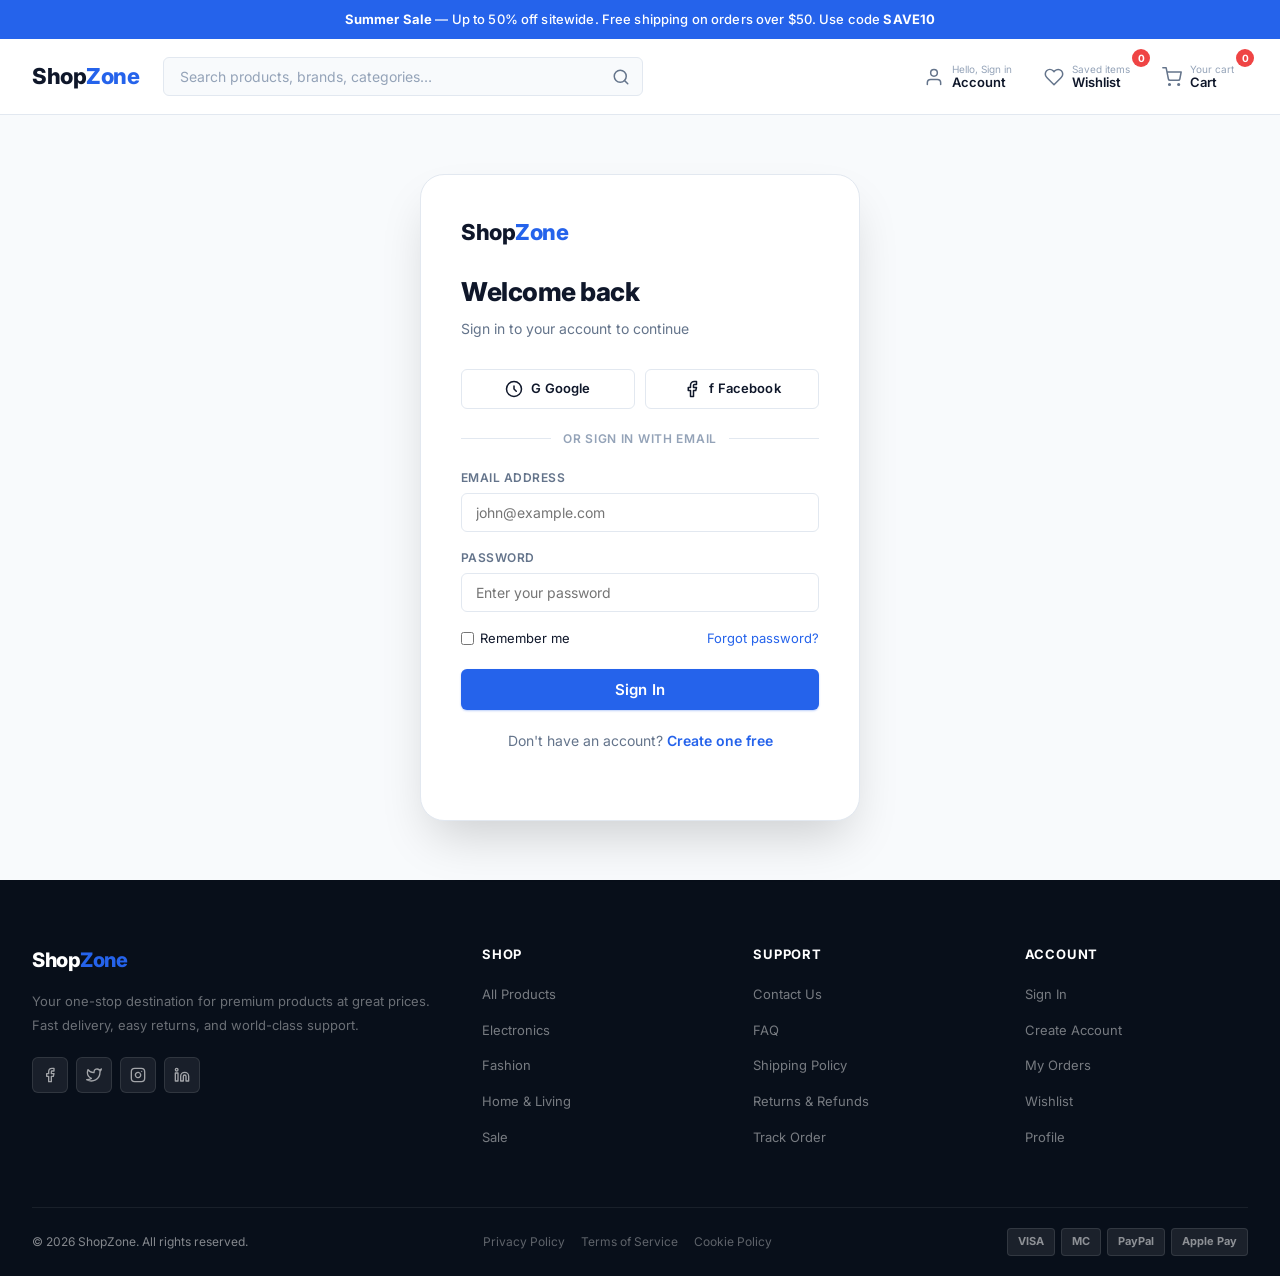
<file: login.html>
<!DOCTYPE html>
<html lang="en">
<head>
  <meta charset="UTF-8">
  <meta name="viewport" content="width=device-width, initial-scale=1.0">
  <title>Sign In — ShopZone</title>
  <link rel="preconnect" href="https://fonts.googleapis.com">
  <link rel="preconnect" href="https://fonts.gstatic.com" crossorigin>
  <link rel="stylesheet" href="css/style.css">
</head>
<body>

<div class="header-top">
  <strong>Summer Sale</strong> — Up to 50% off sitewide. Free shipping on orders over $50. Use code <strong>SAVE10</strong>
</div>

<header>
  <div class="container">
    <div class="header-main">
      <a href="index.html" class="logo">Shop<span>Zone</span></a>
      <div class="search-bar">
        <input type="text" placeholder="Search products, brands, categories…">
        <button aria-label="Search">
          <svg viewBox="0 0 24 24" fill="none" stroke="currentColor" stroke-width="2" stroke-linecap="round" stroke-linejoin="round"><circle cx="11" cy="11" r="8"/><path d="m21 21-4.35-4.35"/></svg>
        </button>
      </div>
      <div class="header-actions">
        <a href="login.html" class="header-btn">
          <svg viewBox="0 0 24 24" fill="none" stroke="currentColor" stroke-width="1.8" stroke-linecap="round" stroke-linejoin="round"><path d="M20 21v-2a4 4 0 0 0-4-4H8a4 4 0 0 0-4 4v2"/><circle cx="12" cy="7" r="4"/></svg>
          <div class="btn-label"><small>Hello, Sign in</small><span>Account</span></div>
        </a>
        <a href="wishlist.html" class="header-btn icon-wrap">
          <svg viewBox="0 0 24 24" fill="none" stroke="currentColor" stroke-width="1.8" stroke-linecap="round" stroke-linejoin="round"><path d="M20.84 4.61a5.5 5.5 0 0 0-7.78 0L12 5.67l-1.06-1.06a5.5 5.5 0 0 0-7.78 7.78l1.06 1.06L12 21.23l7.78-7.78 1.06-1.06a5.5 5.5 0 0 0 0-7.78z"/></svg>
          <div class="btn-label"><small>Saved items</small><span>Wishlist</span></div>
          <span class="badge wishlist-count">0</span>
        </a>
        <a href="cart.html" class="header-btn icon-wrap">
          <svg viewBox="0 0 24 24" fill="none" stroke="currentColor" stroke-width="1.8" stroke-linecap="round" stroke-linejoin="round"><circle cx="9" cy="21" r="1"/><circle cx="20" cy="21" r="1"/><path d="M1 1h4l2.68 13.39a2 2 0 0 0 2 1.61h9.72a2 2 0 0 0 2-1.61L23 6H6"/></svg>
          <div class="btn-label"><small>Your cart</small><span>Cart</span></div>
          <span class="badge cart-count">0</span>
        </a>
      </div>
    </div>
  </div>
</header>

<div class="auth-page">
  <div class="auth-card">
    <div class="auth-logo"><a href="index.html" class="logo">Shop<span>Zone</span></a></div>
    <h2>Welcome back</h2>
    <p class="auth-subtitle">Sign in to your account to continue</p>

    <div class="social-login">
      <button class="btn btn-outline social-btn" onclick="showToast('Google login coming soon')">
        <svg width="18" height="18" viewBox="0 0 24 24" fill="none" stroke="currentColor" stroke-width="2" stroke-linecap="round" stroke-linejoin="round"><circle cx="12" cy="12" r="10"/><path d="M12 8v4l3 3"/></svg>
        G Google
      </button>
      <button class="btn btn-outline social-btn" onclick="showToast('Facebook login coming soon')">
        <svg width="18" height="18" viewBox="0 0 24 24" fill="none" stroke="currentColor" stroke-width="2" stroke-linecap="round" stroke-linejoin="round"><path d="M18 2h-3a5 5 0 0 0-5 5v3H7v4h3v8h4v-8h3l1-4h-4V7a1 1 0 0 1 1-1h3z"/></svg>
        f Facebook
      </button>
    </div>

    <div class="auth-divider"><span>or sign in with email</span></div>

    <form onsubmit="handleLogin(event)">
      <div class="form-group">
        <label>Email Address</label>
        <input type="email" placeholder="john@example.com" required>
      </div>
      <div class="form-group">
        <label>Password</label>
        <input type="password" placeholder="Enter your password" required>
      </div>
      <div style="display:flex;justify-content:space-between;align-items:center;margin-bottom:20px;font-size:13px">
        <label style="display:flex;align-items:center;gap:6px;cursor:pointer">
          <input type="checkbox" style="accent-color:var(--primary)"> Remember me
        </label>
        <a href="#" style="color:var(--primary)">Forgot password?</a>
      </div>
      <button type="submit" class="btn btn-primary" style="width:100%;padding:13px;font-size:15px">Sign In</button>
    </form>

    <p class="auth-switch">Don't have an account? <a href="register.html">Create one free</a></p>
  </div>
</div>

<footer>
  <div class="container">
    <div class="footer-grid">
      <div class="footer-brand">
        <div class="logo">Shop<span>Zone</span></div>
        <p>Your one-stop destination for premium products at great prices. Fast delivery, easy returns, and world-class support.</p>
        <div class="social-links">
          <a href="#" aria-label="Facebook"><svg viewBox="0 0 24 24" fill="none" stroke="currentColor" stroke-width="2" stroke-linecap="round" stroke-linejoin="round"><path d="M18 2h-3a5 5 0 0 0-5 5v3H7v4h3v8h4v-8h3l1-4h-4V7a1 1 0 0 1 1-1h3z"/></svg></a>
          <a href="#" aria-label="Twitter"><svg viewBox="0 0 24 24" fill="none" stroke="currentColor" stroke-width="2" stroke-linecap="round" stroke-linejoin="round"><path d="M23 3a10.9 10.9 0 0 1-3.14 1.53 4.48 4.48 0 0 0-7.86 3v1A10.66 10.66 0 0 1 3 4s-4 9 5 13a11.64 11.64 0 0 1-7 2c9 5 20 0 20-11.5a4.5 4.5 0 0 0-.08-.83A7.72 7.72 0 0 0 23 3z"/></svg></a>
          <a href="#" aria-label="Instagram"><svg viewBox="0 0 24 24" fill="none" stroke="currentColor" stroke-width="2" stroke-linecap="round" stroke-linejoin="round"><rect x="2" y="2" width="20" height="20" rx="5" ry="5"/><path d="M16 11.37A4 4 0 1 1 12.63 8 4 4 0 0 1 16 11.37z"/><line x1="17.5" y1="6.5" x2="17.51" y2="6.5"/></svg></a>
          <a href="#" aria-label="LinkedIn"><svg viewBox="0 0 24 24" fill="none" stroke="currentColor" stroke-width="2" stroke-linecap="round" stroke-linejoin="round"><path d="M16 8a6 6 0 0 1 6 6v7h-4v-7a2 2 0 0 0-2-2 2 2 0 0 0-2 2v7h-4v-7a6 6 0 0 1 6-6z"/><rect x="2" y="9" width="4" height="12"/><circle cx="4" cy="4" r="2"/></svg></a>
        </div>
      </div>
      <div class="footer-col"><h4>Shop</h4><ul><li><a href="products.html">All Products</a></li><li><a href="products.html?cat=electronics">Electronics</a></li><li><a href="products.html?cat=fashion">Fashion</a></li><li><a href="products.html?cat=home">Home &amp; Living</a></li><li><a href="products.html?sale=1">Sale</a></li></ul></div>
      <div class="footer-col"><h4>Support</h4><ul><li><a href="contact.html">Contact Us</a></li><li><a href="#">FAQ</a></li><li><a href="#">Shipping Policy</a></li><li><a href="#">Returns &amp; Refunds</a></li><li><a href="#">Track Order</a></li></ul></div>
      <div class="footer-col"><h4>Account</h4><ul><li><a href="login.html">Sign In</a></li><li><a href="register.html">Create Account</a></li><li><a href="orders.html">My Orders</a></li><li><a href="wishlist.html">Wishlist</a></li><li><a href="profile.html">Profile</a></li></ul></div>
    </div>
    <div class="footer-bottom">
      <p>&copy; 2026 ShopZone. All rights reserved.</p>
      <div style="display:flex;gap:16px"><a href="#">Privacy Policy</a><a href="#">Terms of Service</a><a href="#">Cookie Policy</a></div>
      <div class="payment-icons"><span>VISA</span><span>MC</span><span>PayPal</span><span>Apple Pay</span></div>
    </div>
  </div>
</footer>

<script src="js/main.js"></script>
<script>
function handleLogin(e) {
  e.preventDefault();
  showToast('Signed in successfully!');
  setTimeout(() => { window.location.href = 'profile.html'; }, 1000);
}
</script>
</body>
</html>
</file>
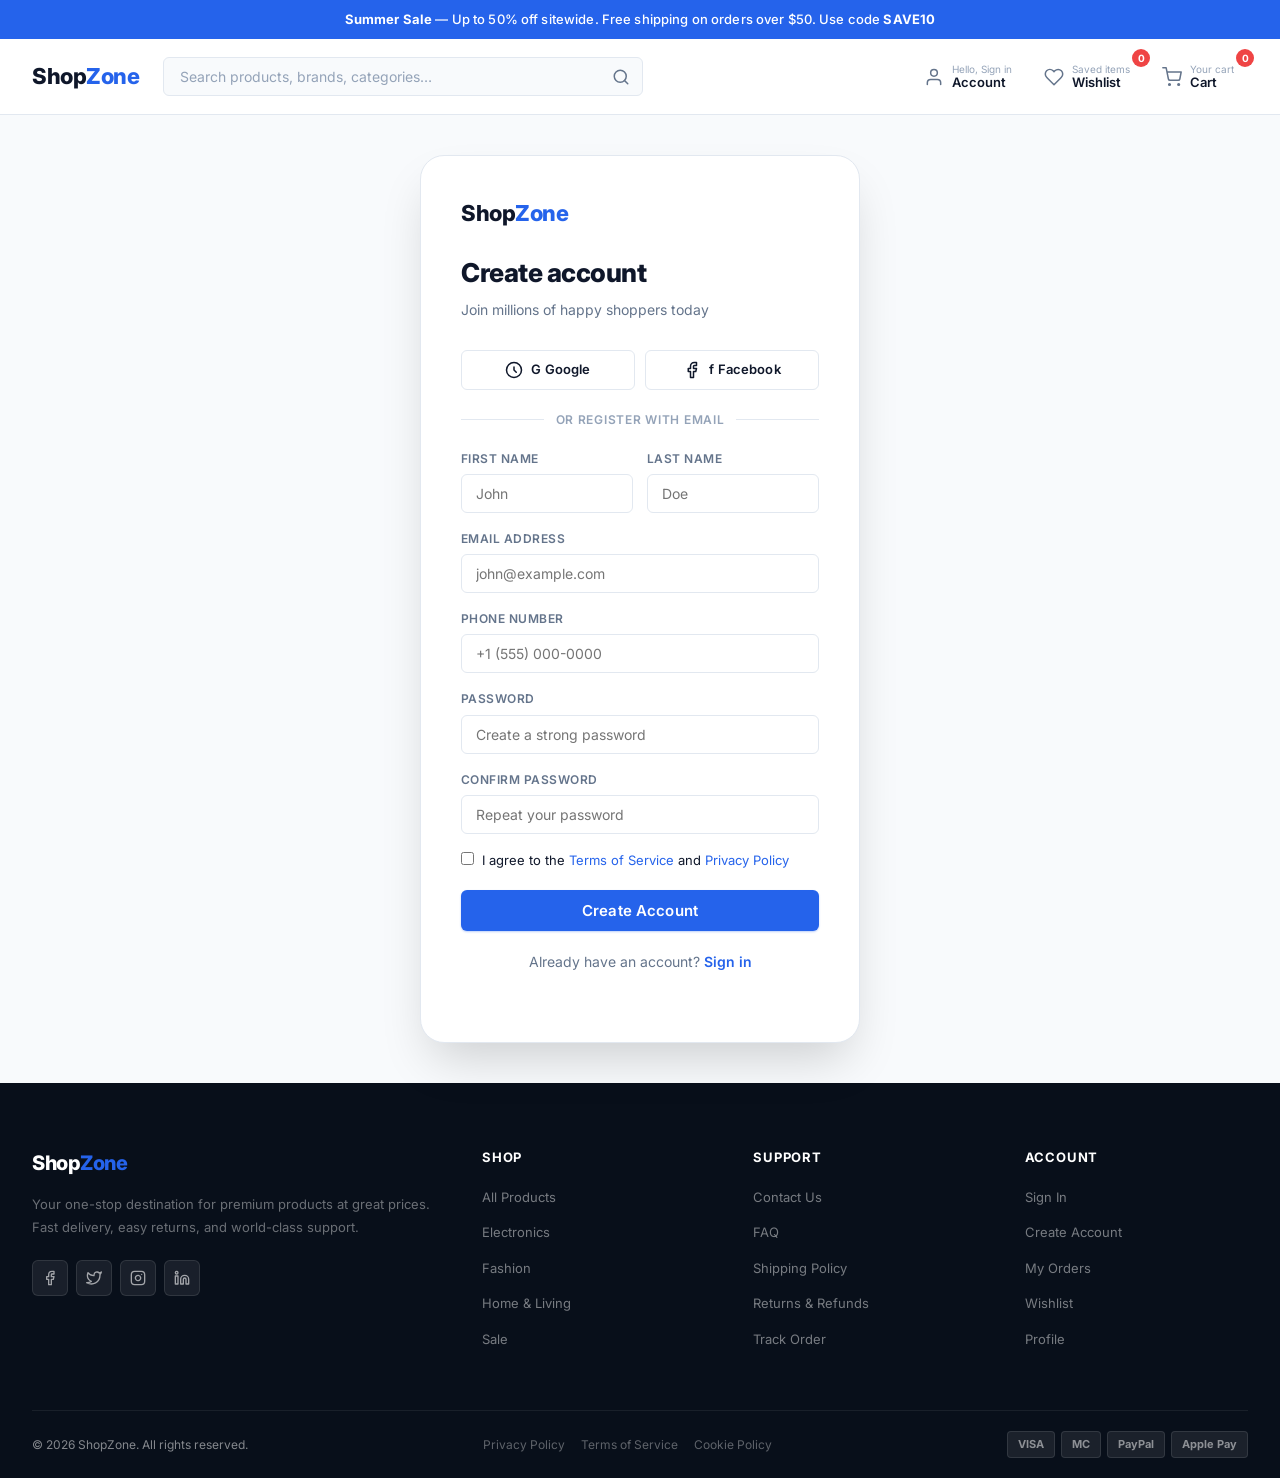
<file: register.html>
<!DOCTYPE html>
<html lang="en">
<head>
  <meta charset="UTF-8">
  <meta name="viewport" content="width=device-width, initial-scale=1.0">
  <title>Create Account — ShopZone</title>
  <link rel="preconnect" href="https://fonts.googleapis.com">
  <link rel="preconnect" href="https://fonts.gstatic.com" crossorigin>
  <link rel="stylesheet" href="css/style.css">
</head>
<body>

<div class="header-top">
  <strong>Summer Sale</strong> — Up to 50% off sitewide. Free shipping on orders over $50. Use code <strong>SAVE10</strong>
</div>

<header>
  <div class="container">
    <div class="header-main">
      <a href="index.html" class="logo">Shop<span>Zone</span></a>
      <div class="search-bar">
        <input type="text" placeholder="Search products, brands, categories…">
        <button aria-label="Search">
          <svg viewBox="0 0 24 24" fill="none" stroke="currentColor" stroke-width="2" stroke-linecap="round" stroke-linejoin="round"><circle cx="11" cy="11" r="8"/><path d="m21 21-4.35-4.35"/></svg>
        </button>
      </div>
      <div class="header-actions">
        <a href="login.html" class="header-btn">
          <svg viewBox="0 0 24 24" fill="none" stroke="currentColor" stroke-width="1.8" stroke-linecap="round" stroke-linejoin="round"><path d="M20 21v-2a4 4 0 0 0-4-4H8a4 4 0 0 0-4 4v2"/><circle cx="12" cy="7" r="4"/></svg>
          <div class="btn-label"><small>Hello, Sign in</small><span>Account</span></div>
        </a>
        <a href="wishlist.html" class="header-btn icon-wrap">
          <svg viewBox="0 0 24 24" fill="none" stroke="currentColor" stroke-width="1.8" stroke-linecap="round" stroke-linejoin="round"><path d="M20.84 4.61a5.5 5.5 0 0 0-7.78 0L12 5.67l-1.06-1.06a5.5 5.5 0 0 0-7.78 7.78l1.06 1.06L12 21.23l7.78-7.78 1.06-1.06a5.5 5.5 0 0 0 0-7.78z"/></svg>
          <div class="btn-label"><small>Saved items</small><span>Wishlist</span></div>
          <span class="badge wishlist-count">0</span>
        </a>
        <a href="cart.html" class="header-btn icon-wrap">
          <svg viewBox="0 0 24 24" fill="none" stroke="currentColor" stroke-width="1.8" stroke-linecap="round" stroke-linejoin="round"><circle cx="9" cy="21" r="1"/><circle cx="20" cy="21" r="1"/><path d="M1 1h4l2.68 13.39a2 2 0 0 0 2 1.61h9.72a2 2 0 0 0 2-1.61L23 6H6"/></svg>
          <div class="btn-label"><small>Your cart</small><span>Cart</span></div>
          <span class="badge cart-count">0</span>
        </a>
      </div>
    </div>
  </div>
</header>

<div class="auth-page">
  <div class="auth-card">
    <div class="auth-logo"><a href="index.html" class="logo">Shop<span>Zone</span></a></div>
    <h2>Create account</h2>
    <p class="auth-subtitle">Join millions of happy shoppers today</p>

    <div class="social-login">
      <button class="btn btn-outline social-btn" onclick="showToast('Google signup coming soon')">
        <svg width="18" height="18" viewBox="0 0 24 24" fill="none" stroke="currentColor" stroke-width="2" stroke-linecap="round" stroke-linejoin="round"><circle cx="12" cy="12" r="10"/><path d="M12 8v4l3 3"/></svg>
        G Google
      </button>
      <button class="btn btn-outline social-btn" onclick="showToast('Facebook signup coming soon')">
        <svg width="18" height="18" viewBox="0 0 24 24" fill="none" stroke="currentColor" stroke-width="2" stroke-linecap="round" stroke-linejoin="round"><path d="M18 2h-3a5 5 0 0 0-5 5v3H7v4h3v8h4v-8h3l1-4h-4V7a1 1 0 0 1 1-1h3z"/></svg>
        f Facebook
      </button>
    </div>

    <div class="auth-divider"><span>or register with email</span></div>

    <form onsubmit="handleRegister(event)">
      <div class="form-row">
        <div class="form-group">
          <label>First Name</label>
          <input type="text" placeholder="John" required>
        </div>
        <div class="form-group">
          <label>Last Name</label>
          <input type="text" placeholder="Doe" required>
        </div>
      </div>
      <div class="form-group">
        <label>Email Address</label>
        <input type="email" placeholder="john@example.com" required>
      </div>
      <div class="form-group">
        <label>Phone Number</label>
        <input type="tel" placeholder="+1 (555) 000-0000">
      </div>
      <div class="form-group">
        <label>Password</label>
        <input type="password" placeholder="Create a strong password" required>
      </div>
      <div class="form-group">
        <label>Confirm Password</label>
        <input type="password" placeholder="Repeat your password" required>
      </div>
      <div style="margin-bottom:20px;font-size:13px">
        <label style="display:flex;align-items:flex-start;gap:8px;cursor:pointer">
          <input type="checkbox" style="accent-color:var(--primary);margin-top:2px" required>
          <span>I agree to the <a href="#" style="color:var(--primary)">Terms of Service</a> and <a href="#" style="color:var(--primary)">Privacy Policy</a></span>
        </label>
      </div>
      <button type="submit" class="btn btn-primary" style="width:100%;padding:13px;font-size:15px">Create Account</button>
    </form>

    <p class="auth-switch">Already have an account? <a href="login.html">Sign in</a></p>
  </div>
</div>

<footer>
  <div class="container">
    <div class="footer-grid">
      <div class="footer-brand">
        <div class="logo">Shop<span>Zone</span></div>
        <p>Your one-stop destination for premium products at great prices. Fast delivery, easy returns, and world-class support.</p>
        <div class="social-links">
          <a href="#" aria-label="Facebook"><svg viewBox="0 0 24 24" fill="none" stroke="currentColor" stroke-width="2" stroke-linecap="round" stroke-linejoin="round"><path d="M18 2h-3a5 5 0 0 0-5 5v3H7v4h3v8h4v-8h3l1-4h-4V7a1 1 0 0 1 1-1h3z"/></svg></a>
          <a href="#" aria-label="Twitter"><svg viewBox="0 0 24 24" fill="none" stroke="currentColor" stroke-width="2" stroke-linecap="round" stroke-linejoin="round"><path d="M23 3a10.9 10.9 0 0 1-3.14 1.53 4.48 4.48 0 0 0-7.86 3v1A10.66 10.66 0 0 1 3 4s-4 9 5 13a11.64 11.64 0 0 1-7 2c9 5 20 0 20-11.5a4.5 4.5 0 0 0-.08-.83A7.72 7.72 0 0 0 23 3z"/></svg></a>
          <a href="#" aria-label="Instagram"><svg viewBox="0 0 24 24" fill="none" stroke="currentColor" stroke-width="2" stroke-linecap="round" stroke-linejoin="round"><rect x="2" y="2" width="20" height="20" rx="5" ry="5"/><path d="M16 11.37A4 4 0 1 1 12.63 8 4 4 0 0 1 16 11.37z"/><line x1="17.5" y1="6.5" x2="17.51" y2="6.5"/></svg></a>
          <a href="#" aria-label="LinkedIn"><svg viewBox="0 0 24 24" fill="none" stroke="currentColor" stroke-width="2" stroke-linecap="round" stroke-linejoin="round"><path d="M16 8a6 6 0 0 1 6 6v7h-4v-7a2 2 0 0 0-2-2 2 2 0 0 0-2 2v7h-4v-7a6 6 0 0 1 6-6z"/><rect x="2" y="9" width="4" height="12"/><circle cx="4" cy="4" r="2"/></svg></a>
        </div>
      </div>
      <div class="footer-col"><h4>Shop</h4><ul><li><a href="products.html">All Products</a></li><li><a href="products.html?cat=electronics">Electronics</a></li><li><a href="products.html?cat=fashion">Fashion</a></li><li><a href="products.html?cat=home">Home &amp; Living</a></li><li><a href="products.html?sale=1">Sale</a></li></ul></div>
      <div class="footer-col"><h4>Support</h4><ul><li><a href="contact.html">Contact Us</a></li><li><a href="#">FAQ</a></li><li><a href="#">Shipping Policy</a></li><li><a href="#">Returns &amp; Refunds</a></li><li><a href="#">Track Order</a></li></ul></div>
      <div class="footer-col"><h4>Account</h4><ul><li><a href="login.html">Sign In</a></li><li><a href="register.html">Create Account</a></li><li><a href="orders.html">My Orders</a></li><li><a href="wishlist.html">Wishlist</a></li><li><a href="profile.html">Profile</a></li></ul></div>
    </div>
    <div class="footer-bottom">
      <p>&copy; 2026 ShopZone. All rights reserved.</p>
      <div style="display:flex;gap:16px"><a href="#">Privacy Policy</a><a href="#">Terms of Service</a><a href="#">Cookie Policy</a></div>
      <div class="payment-icons"><span>VISA</span><span>MC</span><span>PayPal</span><span>Apple Pay</span></div>
    </div>
  </div>
</footer>

<script src="js/main.js"></script>
<script>
function handleRegister(e) {
  e.preventDefault();
  showToast('Account created! Welcome to ShopZone.');
  setTimeout(() => { window.location.href = 'profile.html'; }, 1000);
}
</script>
</body>
</html>
</file>
<file: css/style.css>
@import url('https://fonts.googleapis.com/css2?family=Inter:wght@300;400;500;600;700;800;900&display=swap');

*,*::before,*::after{margin:0;padding:0;box-sizing:border-box}
:root{
  --primary:#2563eb;
  --primary-dark:#1d4ed8;
  --primary-light:#3b82f6;
  --primary-glow:rgba(37,99,235,0.12);
  --accent:#f59e0b;
  --secondary:#f8fafc;
  --dark:#0f172a;
  --dark2:#1e293b;
  --gray:#64748b;
  --gray-light:#94a3b8;
  --border:#e2e8f0;
  --border-light:#f1f5f9;
  --success:#10b981;
  --danger:#ef4444;
  --shadow-sm:0 1px 2px rgba(0,0,0,0.05);
  --shadow:0 4px 6px -1px rgba(0,0,0,0.07),0 2px 4px -1px rgba(0,0,0,0.04);
  --shadow-md:0 10px 15px -3px rgba(0,0,0,0.08),0 4px 6px -2px rgba(0,0,0,0.04);
  --shadow-lg:0 20px 25px -5px rgba(0,0,0,0.1),0 10px 10px -5px rgba(0,0,0,0.04);
  --shadow-xl:0 25px 50px -12px rgba(0,0,0,0.18);
  --radius-sm:6px;
  --radius:10px;
  --radius-lg:16px;
  --radius-xl:24px;
  --transition:all 0.2s cubic-bezier(0.4,0,0.2,1);
}

html{scroll-behavior:smooth}
body{font-family:'Inter',system-ui,sans-serif;color:var(--dark);background:#fff;line-height:1.6;-webkit-font-smoothing:antialiased}
a{text-decoration:none;color:inherit}
ul{list-style:none}
img{max-width:100%;display:block}
.container{max-width:1280px;margin:0 auto;padding:0 32px}
::-webkit-scrollbar{width:5px}
::-webkit-scrollbar-track{background:#f1f5f9}
::-webkit-scrollbar-thumb{background:var(--primary);border-radius:3px}

/* ── BUTTONS ── */
.btn{display:inline-flex;align-items:center;justify-content:center;gap:8px;padding:10px 22px;border-radius:var(--radius-sm);border:none;cursor:pointer;font-size:14px;font-weight:600;font-family:inherit;transition:var(--transition);letter-spacing:0.01em;white-space:nowrap;line-height:1}
.btn-primary{background:var(--primary);color:#fff;box-shadow:0 1px 2px rgba(37,99,235,0.3)}
.btn-primary:hover{background:var(--primary-dark);box-shadow:0 4px 12px rgba(37,99,235,0.4);transform:translateY(-1px)}
.btn-outline{background:transparent;border:1.5px solid var(--border);color:var(--dark)}
.btn-outline:hover{border-color:var(--primary);color:var(--primary);background:var(--primary-glow)}
.btn-dark{background:var(--dark);color:#fff}
.btn-dark:hover{background:var(--dark2);transform:translateY(-1px);box-shadow:var(--shadow-md)}
.btn-ghost{background:rgba(255,255,255,0.12);color:#fff;border:1px solid rgba(255,255,255,0.25);backdrop-filter:blur(8px)}
.btn-ghost:hover{background:rgba(255,255,255,0.22)}
.btn-sm{padding:7px 14px;font-size:13px}
.btn-lg{padding:13px 28px;font-size:15px}
.badge{background:var(--danger);color:#fff;border-radius:50%;width:18px;height:18px;font-size:10px;font-weight:700;display:inline-flex;align-items:center;justify-content:center;position:absolute;top:-6px;right:-6px}

/* ── ANNOUNCEMENT BAR ── */
.header-top{background:var(--primary);color:#fff;font-size:13px;font-weight:500;padding:9px 0;text-align:center;letter-spacing:0.01em}
.header-top strong{font-weight:700}

/* ── HEADER ── */
header{background:#fff;border-bottom:1px solid var(--border);position:sticky;top:0;z-index:1000;transition:var(--transition)}
header.scrolled{box-shadow:var(--shadow-md)}
.header-main{display:flex;align-items:center;gap:24px;padding:16px 0}
.logo{font-size:22px;font-weight:800;letter-spacing:-0.5px;color:var(--dark);flex-shrink:0}
.logo span{color:var(--primary)}

.search-bar{flex:1;max-width:480px;position:relative;display:flex;align-items:center}
.search-bar input{width:100%;padding:10px 48px 10px 16px;border:1.5px solid var(--border);border-radius:var(--radius-sm);font-size:14px;font-family:inherit;outline:none;background:var(--secondary);transition:var(--transition);color:var(--dark)}
.search-bar input:focus{border-color:var(--primary);background:#fff;box-shadow:0 0 0 3px var(--primary-glow)}
.search-bar input::placeholder{color:var(--gray-light)}
.search-bar button{position:absolute;right:0;top:0;bottom:0;width:44px;background:none;border:none;cursor:pointer;color:var(--gray);display:flex;align-items:center;justify-content:center;transition:var(--transition)}
.search-bar button:hover{color:var(--primary)}
.search-bar button svg{width:18px;height:18px}

.header-actions{display:flex;align-items:center;gap:4px;margin-left:auto}
.header-btn{display:flex;align-items:center;gap:8px;padding:8px 14px;border-radius:var(--radius-sm);color:var(--gray);font-size:13px;font-weight:500;transition:var(--transition);cursor:pointer;background:none;border:none;font-family:inherit;position:relative}
.header-btn:hover{color:var(--dark);background:var(--secondary)}
.header-btn svg{width:20px;height:20px;flex-shrink:0}
.header-btn .btn-label{display:flex;flex-direction:column;align-items:flex-start;line-height:1.2}
.header-btn .btn-label small{font-size:10px;color:var(--gray-light);font-weight:400}
.header-btn .btn-label span{font-size:13px;font-weight:600;color:var(--dark)}
.icon-wrap{position:relative}

/* ── NAV ── */
nav{border-bottom:1px solid var(--border);background:#fff}
.nav-inner{display:flex;align-items:center;gap:2px}
nav a.nav-link{display:flex;align-items:center;gap:6px;padding:12px 16px;font-size:14px;font-weight:500;color:var(--gray);transition:var(--transition);border-bottom:2px solid transparent;margin-bottom:-1px}
nav a.nav-link:hover,nav a.nav-link.active{color:var(--primary);border-bottom-color:var(--primary)}
.nav-dropdown{position:relative}
.nav-dropdown .dropdown-menu{display:none;position:absolute;top:calc(100% + 8px);left:0;background:#fff;min-width:220px;border-radius:var(--radius);box-shadow:var(--shadow-xl);border:1px solid var(--border);z-index:500;overflow:hidden}
.nav-dropdown:hover .dropdown-menu{display:block;animation:menuIn 0.15s ease}
@keyframes menuIn{from{opacity:0;transform:translateY(-6px)}to{opacity:1;transform:translateY(0)}}
.dropdown-menu a{display:flex;align-items:center;gap:10px;padding:11px 18px;font-size:13.5px;font-weight:500;color:var(--dark);transition:var(--transition)}
.dropdown-menu a:hover{background:var(--secondary);color:var(--primary)}
.dropdown-menu a .dm-icon{width:32px;height:32px;border-radius:var(--radius-sm);background:var(--secondary);display:flex;align-items:center;justify-content:center;flex-shrink:0}
.dropdown-menu a .dm-icon img{width:20px;height:20px;object-fit:contain}

/* ── HERO ── */
.hero{position:relative;min-height:580px;display:flex;align-items:center;overflow:hidden;background:#0f172a}
.hero-bg{position:absolute;inset:0;background-image:url('https://images.unsplash.com/photo-1607082348824-0a96f2a4b9da?w=1800&q=80&auto=format&fit=crop');background-size:cover;background-position:center;opacity:0.25}
.hero-overlay{position:absolute;inset:0;background:linear-gradient(105deg,rgba(15,23,42,0.97) 0%,rgba(15,23,42,0.85) 50%,rgba(15,23,42,0.4) 100%)}
.hero-content{position:relative;z-index:1;display:grid;grid-template-columns:1fr 1fr;gap:60px;align-items:center;padding:80px 0}
.hero-eyebrow{display:inline-flex;align-items:center;gap:8px;background:rgba(37,99,235,0.15);border:1px solid rgba(37,99,235,0.3);color:#93c5fd;font-size:12px;font-weight:600;padding:5px 14px;border-radius:50px;margin-bottom:20px;text-transform:uppercase;letter-spacing:0.08em}
.hero-eyebrow::before{content:'';width:6px;height:6px;border-radius:50%;background:#3b82f6;animation:blink 2s infinite}
@keyframes blink{0%,100%{opacity:1}50%{opacity:0.3}}
.hero-text h1{font-size:52px;font-weight:900;line-height:1.08;letter-spacing:-1.5px;color:#fff;margin-bottom:20px}
.hero-text h1 em{font-style:normal;color:#60a5fa}
.hero-text p{font-size:17px;color:rgba(255,255,255,0.6);line-height:1.75;margin-bottom:36px;max-width:460px}
.hero-cta{display:flex;gap:12px;flex-wrap:wrap;margin-bottom:48px}
.hero-stats{display:flex;gap:0;border-top:1px solid rgba(255,255,255,0.1);padding-top:32px}
.hero-stat{padding-right:32px;margin-right:32px;border-right:1px solid rgba(255,255,255,0.1)}
.hero-stat:last-child{border-right:none;margin-right:0;padding-right:0}
.hero-stat strong{display:block;font-size:28px;font-weight:800;color:#fff;letter-spacing:-0.5px}
.hero-stat span{font-size:12px;color:rgba(255,255,255,0.45);text-transform:uppercase;letter-spacing:0.06em;font-weight:500}

.hero-visual{position:relative}
.hero-product-card{background:rgba(255,255,255,0.06);backdrop-filter:blur(20px);border:1px solid rgba(255,255,255,0.12);border-radius:var(--radius-xl);overflow:hidden}
.hero-product-card img{width:100%;height:340px;object-fit:cover;display:block}
.hero-product-info{padding:20px 24px}
.hero-product-info h4{font-size:16px;font-weight:700;color:#fff;margin-bottom:4px}
.hero-product-info p{font-size:13px;color:rgba(255,255,255,0.5);margin-bottom:14px}
.hero-product-info .price-tag{font-size:22px;font-weight:800;color:#60a5fa}
.hero-product-info .price-tag del{font-size:14px;color:rgba(255,255,255,0.35);font-weight:400;margin-left:8px}
.hero-badge-float{position:absolute;top:20px;right:20px;background:#fff;border-radius:var(--radius);padding:10px 14px;box-shadow:var(--shadow-lg);display:flex;align-items:center;gap:8px}
.hero-badge-float .hb-icon{width:36px;height:36px;border-radius:var(--radius-sm);background:rgba(37,99,235,0.1);display:flex;align-items:center;justify-content:center}
.hero-badge-float .hb-icon svg{width:18px;height:18px;color:var(--primary)}
.hero-badge-float strong{display:block;font-size:13px;font-weight:700;color:var(--dark)}
.hero-badge-float small{font-size:11px;color:var(--gray-light)}

/* ── SECTIONS ── */
.section{padding:72px 0}
.section-alt{background:var(--secondary)}
.section-header{display:flex;align-items:flex-end;justify-content:space-between;margin-bottom:40px;gap:20px}
.section-header-left h2{font-size:28px;font-weight:800;letter-spacing:-0.5px;margin-bottom:6px}
.section-header-left p{font-size:15px;color:var(--gray)}
.section-header a{font-size:14px;font-weight:600;color:var(--primary);white-space:nowrap;display:flex;align-items:center;gap:4px}
.section-header a:hover{text-decoration:underline}

/* ── CATEGORIES ── */
.categories-grid{display:grid;grid-template-columns:repeat(8,1fr);gap:12px}
.category-card{background:#fff;border:1px solid var(--border);border-radius:var(--radius);padding:18px 12px 16px;text-align:center;cursor:pointer;transition:var(--transition);display:block}
.category-card:hover{border-color:var(--primary);box-shadow:var(--shadow-md);transform:translateY(-3px)}
.cat-img{width:60px;height:60px;border-radius:var(--radius);overflow:hidden;margin:0 auto 12px;background:var(--secondary)}
.cat-img img{width:100%;height:100%;object-fit:cover}
.category-card h3{font-size:12.5px;font-weight:700;color:var(--dark);margin-bottom:2px}
.category-card p{font-size:11px;color:var(--gray-light)}

/* ── PRODUCT CARDS ── */
.products-grid{display:grid;grid-template-columns:repeat(4,1fr);gap:20px}
.product-card{background:#fff;border:1px solid var(--border);border-radius:var(--radius-lg);overflow:hidden;transition:var(--transition);position:relative;display:flex;flex-direction:column}
.product-card:hover{box-shadow:var(--shadow-xl);transform:translateY(-4px);border-color:transparent}
.product-img{position:relative;background:var(--secondary);height:220px;overflow:hidden;flex-shrink:0}
.product-img img{width:100%;height:100%;object-fit:cover;transition:transform 0.4s ease}
.product-card:hover .product-img img{transform:scale(1.05)}
.product-badge{position:absolute;top:10px;left:10px;font-size:11px;font-weight:700;padding:3px 9px;border-radius:4px;letter-spacing:0.02em}
.product-badge.sale{background:#ef4444;color:#fff}
.product-badge.new{background:#10b981;color:#fff}
.product-badge.hot{background:#f59e0b;color:#fff}
.product-wishlist{position:absolute;top:10px;right:10px;width:34px;height:34px;border-radius:50%;background:#fff;border:1px solid var(--border);cursor:pointer;display:flex;align-items:center;justify-content:center;transition:var(--transition);opacity:0;transform:scale(0.85);box-shadow:var(--shadow)}
.product-wishlist svg{width:16px;height:16px;color:var(--gray)}
.product-card:hover .product-wishlist{opacity:1;transform:scale(1)}
.product-wishlist:hover,.product-wishlist.active{background:var(--danger);border-color:var(--danger)}
.product-wishlist:hover svg,.product-wishlist.active svg{color:#fff}
.product-info{padding:16px;display:flex;flex-direction:column;flex:1}
.product-info .brand{font-size:11px;font-weight:600;color:var(--primary);text-transform:uppercase;letter-spacing:0.06em;margin-bottom:4px}
.product-info h3{font-size:14px;font-weight:600;color:var(--dark);margin-bottom:6px;overflow:hidden;text-overflow:ellipsis;white-space:nowrap}
.stars{display:flex;align-items:center;gap:3px;margin-bottom:10px}
.stars svg{width:13px;height:13px;fill:#f59e0b;color:#f59e0b}
.stars span{font-size:12px;color:var(--gray-light);margin-left:2px}
.price-row{display:flex;align-items:center;gap:8px;margin-bottom:14px;margin-top:auto}
.price{font-size:20px;font-weight:800;color:var(--dark);letter-spacing:-0.3px}
.price-old{font-size:13px;color:var(--gray-light);text-decoration:line-through}
.discount{font-size:11px;font-weight:700;color:var(--success);background:rgba(16,185,129,0.1);padding:2px 6px;border-radius:4px}
.product-actions{display:flex;gap:8px}
.product-actions .btn{flex:1;font-size:13px;padding:9px 10px}

/* ── PROMO BANNER ── */
.promo-banner{background:linear-gradient(135deg,#1e3a8a 0%,#1d4ed8 50%,#2563eb 100%);color:#fff;padding:64px 0;position:relative;overflow:hidden}
.promo-banner::before{content:'';position:absolute;top:-100px;right:-100px;width:500px;height:500px;border-radius:50%;background:rgba(255,255,255,0.04)}
.promo-banner::after{content:'';position:absolute;bottom:-80px;left:-60px;width:350px;height:350px;border-radius:50%;background:rgba(255,255,255,0.03)}
.promo-inner{position:relative;z-index:1;display:grid;grid-template-columns:1fr auto;align-items:center;gap:40px}
.promo-text h2{font-size:36px;font-weight:900;letter-spacing:-0.5px;margin-bottom:8px}
.promo-text p{font-size:16px;color:rgba(255,255,255,0.7);margin-bottom:0}
.promo-right{display:flex;flex-direction:column;align-items:flex-end;gap:20px}
.promo-timer{display:flex;gap:10px}
.timer-block{background:rgba(255,255,255,0.12);border:1px solid rgba(255,255,255,0.15);border-radius:var(--radius-sm);padding:12px 16px;text-align:center;min-width:64px}
.timer-block .num{display:block;font-size:26px;font-weight:800;line-height:1;letter-spacing:-0.5px}
.timer-block .lbl{display:block;font-size:10px;text-transform:uppercase;letter-spacing:0.08em;opacity:0.6;margin-top:3px}

/* ── FEATURES ── */
.features-grid{display:grid;grid-template-columns:repeat(4,1fr);gap:1px;background:var(--border);border:1px solid var(--border);border-radius:var(--radius-lg);overflow:hidden}
.feature-card{background:#fff;padding:28px 24px;display:flex;align-items:flex-start;gap:16px;transition:var(--transition)}
.feature-card:hover{background:var(--secondary)}
.feature-icon{width:44px;height:44px;border-radius:var(--radius-sm);background:var(--primary-glow);display:flex;align-items:center;justify-content:center;flex-shrink:0}
.feature-icon svg{width:22px;height:22px;color:var(--primary)}
.feature-card h3{font-size:14px;font-weight:700;margin-bottom:4px}
.feature-card p{font-size:13px;color:var(--gray);line-height:1.5}

/* ── TESTIMONIALS ── */
.testimonials-grid{display:grid;grid-template-columns:repeat(3,1fr);gap:20px}
.testimonial-card{background:#fff;border:1px solid var(--border);border-radius:var(--radius-lg);padding:28px;transition:var(--transition)}
.testimonial-card:hover{box-shadow:var(--shadow-md);border-color:var(--primary)}
.t-stars{display:flex;gap:2px;margin-bottom:14px}
.t-stars svg{width:14px;height:14px;fill:#f59e0b;color:#f59e0b}
.testimonial-card blockquote{font-size:14px;color:var(--gray);line-height:1.8;margin-bottom:20px;font-style:italic}
.t-author{display:flex;align-items:center;gap:12px}
.t-avatar{width:42px;height:42px;border-radius:50%;background:linear-gradient(135deg,var(--primary),var(--primary-dark));color:#fff;font-size:16px;font-weight:700;display:flex;align-items:center;justify-content:center;flex-shrink:0}
.t-author h4{font-size:14px;font-weight:700;margin-bottom:1px}
.t-author span{font-size:12px;color:var(--gray-light)}

/* ── NEWSLETTER ── */
.newsletter{background:var(--dark);padding:72px 0}
.newsletter-inner{display:grid;grid-template-columns:1fr 1fr;gap:60px;align-items:center}
.newsletter-text h2{font-size:32px;font-weight:800;color:#fff;letter-spacing:-0.5px;margin-bottom:10px}
.newsletter-text p{font-size:15px;color:rgba(255,255,255,0.5);line-height:1.7}
.newsletter-form-wrap{display:flex;flex-direction:column;gap:12px}
.newsletter-form{display:flex;gap:0;background:rgba(255,255,255,0.07);border:1px solid rgba(255,255,255,0.12);border-radius:var(--radius-sm);overflow:hidden}
.newsletter-form input{flex:1;padding:13px 18px;background:transparent;border:none;color:#fff;font-size:14px;font-family:inherit;outline:none}
.newsletter-form input::placeholder{color:rgba(255,255,255,0.35)}
.newsletter-form button{padding:13px 24px;background:var(--primary);color:#fff;border:none;font-weight:700;font-size:14px;font-family:inherit;cursor:pointer;transition:var(--transition);white-space:nowrap}
.newsletter-form button:hover{background:var(--primary-dark)}
.newsletter-note{font-size:12px;color:rgba(255,255,255,0.3)}

/* ── FOOTER ── */
footer{background:#080f1a;color:rgba(255,255,255,0.5);padding:64px 0 0}
.footer-grid{display:grid;grid-template-columns:1.8fr 1fr 1fr 1fr;gap:48px;padding-bottom:48px;border-bottom:1px solid rgba(255,255,255,0.07)}
.footer-brand .logo{font-size:20px;font-weight:800;color:#fff;margin-bottom:14px}
.footer-brand .logo span{color:var(--primary)}
.footer-brand p{font-size:13px;line-height:1.8;color:rgba(255,255,255,0.4);margin-bottom:20px}
.social-links{display:flex;gap:8px}
.social-links a{width:36px;height:36px;border-radius:var(--radius-sm);background:rgba(255,255,255,0.07);border:1px solid rgba(255,255,255,0.1);display:flex;align-items:center;justify-content:center;transition:var(--transition)}
.social-links a:hover{background:var(--primary);border-color:var(--primary)}
.social-links a svg{width:16px;height:16px;color:rgba(255,255,255,0.6)}
.social-links a:hover svg{color:#fff}
.footer-col h4{font-size:13px;font-weight:700;color:#fff;margin-bottom:16px;text-transform:uppercase;letter-spacing:0.06em}
.footer-col ul li{margin-bottom:10px}
.footer-col ul li a{font-size:13px;color:rgba(255,255,255,0.45);transition:var(--transition)}
.footer-col ul li a:hover{color:#fff}
.footer-bottom{padding:20px 0;display:flex;justify-content:space-between;align-items:center;font-size:12px;flex-wrap:wrap;gap:12px}
.footer-bottom a{color:rgba(255,255,255,0.35);transition:var(--transition)}
.footer-bottom a:hover{color:rgba(255,255,255,0.7)}
.payment-icons{display:flex;gap:6px}
.payment-icons span{background:rgba(255,255,255,0.08);border:1px solid rgba(255,255,255,0.1);border-radius:4px;padding:4px 10px;font-size:11px;font-weight:700;color:rgba(255,255,255,0.5)}

/* ── PAGE HEADER ── */
.page-header{background:var(--secondary);border-bottom:1px solid var(--border);padding:32px 0}
.page-header h1{font-size:28px;font-weight:800;letter-spacing:-0.5px;margin-bottom:8px}
.breadcrumb{display:flex;align-items:center;gap:6px;font-size:13px;color:var(--gray-light)}
.breadcrumb a{color:var(--gray);transition:var(--transition)}
.breadcrumb a:hover{color:var(--primary)}
.breadcrumb svg{width:14px;height:14px}

/* ── SHOP LAYOUT ── */
.shop-layout{display:grid;grid-template-columns:260px 1fr;gap:28px;padding:32px 0}
.sidebar{background:#fff;border:1px solid var(--border);border-radius:var(--radius-lg);padding:22px;height:fit-content;position:sticky;top:80px}
.sidebar-title{font-size:14px;font-weight:700;margin-bottom:20px;padding-bottom:14px;border-bottom:1px solid var(--border);display:flex;align-items:center;gap:8px}
.sidebar-title svg{width:16px;height:16px;color:var(--gray)}
.filter-group{margin-bottom:22px}
.filter-group h4{font-size:11px;font-weight:700;color:var(--gray-light);text-transform:uppercase;letter-spacing:0.08em;margin-bottom:12px}
.filter-group label{display:flex;align-items:center;gap:10px;font-size:13px;margin-bottom:9px;cursor:pointer;color:var(--dark);transition:var(--transition)}
.filter-group label:hover{color:var(--primary)}
.filter-group input[type=checkbox],.filter-group input[type=radio]{accent-color:var(--primary);width:14px;height:14px}
.price-range{display:flex;gap:8px;align-items:center}
.price-range input{width:80px;padding:7px 10px;border:1.5px solid var(--border);border-radius:var(--radius-sm);font-size:13px;font-family:inherit;outline:none}
.price-range input:focus{border-color:var(--primary)}
.shop-toolbar{display:flex;align-items:center;justify-content:space-between;margin-bottom:20px;padding:12px 16px;background:#fff;border:1px solid var(--border);border-radius:var(--radius)}
.shop-toolbar select{padding:7px 12px;border:1px solid var(--border);border-radius:var(--radius-sm);font-size:13px;font-family:inherit;outline:none;cursor:pointer;background:#fff}
.results-count{font-size:13px;color:var(--gray)}

/* ── PRODUCT DETAIL ── */
.product-detail{display:grid;grid-template-columns:1fr 1fr;gap:56px;padding:48px 0}
.product-gallery .main-img{background:var(--secondary);border-radius:var(--radius-lg);height:420px;overflow:hidden;margin-bottom:12px;border:1px solid var(--border)}
.product-gallery .main-img img{width:100%;height:100%;object-fit:cover}
.thumbnails{display:flex;gap:10px}
.thumbnails div{width:72px;height:72px;border-radius:var(--radius-sm);overflow:hidden;cursor:pointer;border:2px solid transparent;transition:var(--transition);background:var(--secondary)}
.thumbnails div img{width:100%;height:100%;object-fit:cover}
.thumbnails div.active,.thumbnails div:hover{border-color:var(--primary)}
.product-detail-info h1{font-size:26px;font-weight:800;letter-spacing:-0.5px;margin-bottom:10px}
.product-meta{display:flex;gap:14px;font-size:13px;color:var(--gray);margin-bottom:14px;flex-wrap:wrap}
.product-price-big{font-size:34px;font-weight:900;color:var(--dark);letter-spacing:-1px;margin-bottom:6px}
.product-price-big del{font-size:18px;color:var(--gray-light);font-weight:400;margin-left:10px}
.stock-status{font-size:13px;color:var(--success);font-weight:600;margin-bottom:18px;display:flex;align-items:center;gap:6px}
.qty-selector{display:flex;align-items:center;border:1.5px solid var(--border);border-radius:var(--radius-sm);width:fit-content;overflow:hidden;margin-bottom:18px}
.qty-selector button{width:40px;height:40px;border:none;background:var(--secondary);cursor:pointer;font-size:16px;transition:var(--transition)}
.qty-selector button:hover{background:var(--primary);color:#fff}
.qty-selector input{width:60px;height:40px;border:none;border-left:1.5px solid var(--border);border-right:1.5px solid var(--border);text-align:center;font-size:15px;font-weight:700;font-family:inherit;outline:none}
.detail-actions{display:flex;gap:10px;margin-bottom:24px;flex-wrap:wrap}
.product-tabs{margin-top:56px}
.tab-buttons{display:flex;border-bottom:1px solid var(--border);margin-bottom:24px}
.tab-btn{padding:11px 22px;border:none;background:none;cursor:pointer;font-size:14px;font-weight:600;color:var(--gray);font-family:inherit;border-bottom:2px solid transparent;margin-bottom:-1px;transition:var(--transition)}
.tab-btn:hover{color:var(--dark)}
.tab-btn.active{color:var(--primary);border-bottom-color:var(--primary)}
.tab-content{display:none;font-size:14px;line-height:1.9;color:var(--gray)}
.tab-content.active{display:block;animation:fadeIn 0.25s ease}
@keyframes fadeIn{from{opacity:0;transform:translateY(4px)}to{opacity:1;transform:translateY(0)}}

/* ── CART ── */
.cart-layout{display:grid;grid-template-columns:1fr 340px;gap:28px;padding:36px 0}
.cart-table{width:100%;border-collapse:collapse;background:#fff;border-radius:var(--radius-lg);overflow:hidden;border:1px solid var(--border)}
.cart-table th{background:var(--secondary);padding:12px 18px;text-align:left;font-size:12px;font-weight:700;text-transform:uppercase;letter-spacing:0.06em;color:var(--gray)}
.cart-table td{padding:16px 18px;border-bottom:1px solid var(--border-light);vertical-align:middle}
.cart-table tr:last-child td{border-bottom:none}
.cart-product{display:flex;align-items:center;gap:14px}
.cart-product-img{width:68px;height:68px;border-radius:var(--radius-sm);overflow:hidden;background:var(--secondary);flex-shrink:0;border:1px solid var(--border)}
.cart-product-img img{width:100%;height:100%;object-fit:cover}
.cart-product-info h4{font-size:14px;font-weight:600;margin-bottom:3px}
.cart-product-info span{font-size:12px;color:var(--gray-light)}
.cart-qty{display:flex;align-items:center;border:1px solid var(--border);border-radius:var(--radius-sm);overflow:hidden;width:fit-content}
.cart-qty button{width:28px;height:28px;border:none;background:var(--secondary);cursor:pointer;font-size:14px;transition:var(--transition)}
.cart-qty button:hover{background:var(--primary);color:#fff}
.cart-qty input{width:42px;height:28px;border:none;border-left:1px solid var(--border);border-right:1px solid var(--border);text-align:center;font-size:13px;font-weight:700;font-family:inherit;outline:none}
.remove-btn{background:none;border:none;color:var(--gray-light);cursor:pointer;padding:6px;border-radius:var(--radius-sm);transition:var(--transition);display:flex;align-items:center}
.remove-btn:hover{color:var(--danger);background:rgba(239,68,68,0.08)}
.remove-btn svg{width:16px;height:16px}
.order-summary{background:#fff;border:1px solid var(--border);border-radius:var(--radius-lg);padding:24px;height:fit-content;position:sticky;top:80px}
.order-summary h3{font-size:17px;font-weight:800;margin-bottom:20px}
.summary-row{display:flex;justify-content:space-between;font-size:14px;margin-bottom:12px;color:var(--gray)}
.summary-row strong{color:var(--dark)}
.summary-row.total{font-size:18px;font-weight:800;border-top:1px solid var(--border);padding-top:14px;margin-top:6px;color:var(--dark)}
.coupon-form{display:flex;border:1px solid var(--border);border-radius:var(--radius-sm);overflow:hidden;margin:16px 0}
.coupon-form input{flex:1;padding:9px 12px;border:none;font-size:13px;font-family:inherit;outline:none}
.coupon-form button{padding:9px 14px;background:var(--dark);color:#fff;border:none;cursor:pointer;font-size:13px;font-weight:600;font-family:inherit;transition:var(--transition)}
.coupon-form button:hover{background:var(--primary)}

/* ── CHECKOUT ── */
.checkout-layout{display:grid;grid-template-columns:1fr 380px;gap:28px;padding:36px 0}
.checkout-section{background:#fff;border:1px solid var(--border);border-radius:var(--radius-lg);padding:28px;margin-bottom:16px}
.checkout-section h3{font-size:16px;font-weight:700;margin-bottom:20px;padding-bottom:14px;border-bottom:1px solid var(--border)}
.form-row{display:grid;grid-template-columns:1fr 1fr;gap:14px}
.form-group{margin-bottom:16px}
.form-group label{display:block;font-size:12px;font-weight:600;margin-bottom:6px;color:var(--gray);text-transform:uppercase;letter-spacing:0.04em}
.form-group input,.form-group select,.form-group textarea{width:100%;padding:10px 14px;border:1.5px solid var(--border);border-radius:var(--radius-sm);font-size:14px;font-family:inherit;outline:none;transition:var(--transition);background:#fff;color:var(--dark)}
.form-group input:focus,.form-group select:focus,.form-group textarea:focus{border-color:var(--primary);box-shadow:0 0 0 3px var(--primary-glow)}
.payment-methods{display:flex;flex-direction:column;gap:8px}
.payment-option{display:flex;align-items:center;gap:12px;padding:13px 16px;border:1.5px solid var(--border);border-radius:var(--radius-sm);cursor:pointer;font-size:14px;font-weight:500;transition:var(--transition)}
.payment-option:hover{border-color:var(--primary);background:var(--primary-glow)}
.payment-option input{accent-color:var(--primary)}
.payment-option.selected{border-color:var(--primary);background:var(--primary-glow)}

/* ── AUTH ── */
.auth-page{min-height:85vh;display:flex;align-items:center;justify-content:center;background:var(--secondary);padding:40px 20px}
.auth-card{background:#fff;border-radius:var(--radius-xl);padding:40px;width:100%;max-width:440px;box-shadow:var(--shadow-xl);border:1px solid var(--border)}
.auth-card h2{font-size:26px;font-weight:800;letter-spacing:-0.5px;margin-bottom:6px}
.auth-card>p{color:var(--gray);font-size:14px;margin-bottom:28px}
.auth-divider{text-align:center;color:var(--gray-light);font-size:12px;margin:20px 0;position:relative;font-weight:600;text-transform:uppercase;letter-spacing:0.06em}
.auth-divider::before{content:'';position:absolute;top:50%;left:0;right:0;height:1px;background:var(--border)}
.auth-divider span{background:#fff;padding:0 12px;position:relative}
.social-login{display:flex;gap:10px}
.social-login button{flex:1;padding:10px;border:1.5px solid var(--border);background:#fff;border-radius:var(--radius-sm);cursor:pointer;font-size:13px;font-weight:600;font-family:inherit;display:flex;align-items:center;justify-content:center;gap:8px;transition:var(--transition)}
.social-login button:hover{border-color:var(--primary);background:var(--primary-glow);color:var(--primary)}

/* ── PROFILE ── */
.profile-layout{display:grid;grid-template-columns:260px 1fr;gap:24px;padding:36px 0}
.profile-sidebar{background:#fff;border:1px solid var(--border);border-radius:var(--radius-lg);padding:24px;height:fit-content;position:sticky;top:80px}
.profile-avatar{text-align:center;margin-bottom:20px;padding-bottom:20px;border-bottom:1px solid var(--border)}
.avatar-circle{width:80px;height:80px;border-radius:50%;background:linear-gradient(135deg,var(--primary),var(--primary-dark));color:#fff;font-size:30px;font-weight:800;display:flex;align-items:center;justify-content:center;margin:0 auto 12px;box-shadow:0 8px 20px rgba(37,99,235,0.3)}
.profile-avatar h3{font-size:16px;font-weight:700;margin-bottom:3px}
.profile-avatar p{font-size:13px;color:var(--gray-light)}
.profile-nav a{display:flex;align-items:center;gap:10px;padding:10px 12px;border-radius:var(--radius-sm);font-size:14px;font-weight:500;color:var(--gray);margin-bottom:3px;transition:var(--transition)}
.profile-nav a svg{width:16px;height:16px}
.profile-nav a:hover,.profile-nav a.active{background:var(--primary-glow);color:var(--primary)}
.profile-content{background:#fff;border:1px solid var(--border);border-radius:var(--radius-lg);padding:28px}
.profile-content h2{font-size:20px;font-weight:800;margin-bottom:24px}

/* ── ORDERS ── */
.order-card{border:1px solid var(--border);border-radius:var(--radius-lg);margin-bottom:14px;overflow:hidden;transition:var(--transition)}
.order-card:hover{box-shadow:var(--shadow-md);border-color:var(--primary)}
.order-header{background:var(--secondary);padding:14px 20px;display:flex;justify-content:space-between;align-items:center}
.order-header h4{font-size:14px;font-weight:700}
.order-status{padding:4px 12px;border-radius:50px;font-size:12px;font-weight:700}
.status-delivered{background:rgba(16,185,129,0.1);color:#059669}
.status-processing{background:rgba(245,158,11,0.1);color:#d97706}
.status-shipped{background:rgba(37,99,235,0.1);color:#2563eb}
.status-cancelled{background:rgba(239,68,68,0.1);color:#dc2626}
.order-body{padding:16px 20px}
.order-items{display:flex;gap:10px;flex-wrap:wrap;margin-bottom:10px}
.order-item-thumb{width:54px;height:54px;border-radius:var(--radius-sm);overflow:hidden;border:1px solid var(--border);background:var(--secondary)}
.order-item-thumb img{width:100%;height:100%;object-fit:cover}
.order-footer{padding:12px 20px;border-top:1px solid var(--border-light);display:flex;justify-content:space-between;align-items:center;font-size:13px;background:var(--secondary)}

/* ── ABOUT ── */
.about-hero{background:var(--dark);color:#fff;padding:88px 0;text-align:center;position:relative;overflow:hidden}
.about-hero::before{content:'';position:absolute;inset:0;background-image:url('https://images.unsplash.com/photo-1556742049-0cfed4f6a45d?w=1600&q=60&auto=format&fit=crop');background-size:cover;background-position:center;opacity:0.1}
.about-hero h1{font-size:48px;font-weight:900;letter-spacing:-1px;margin-bottom:16px;position:relative}
.about-hero p{font-size:18px;color:rgba(255,255,255,0.6);max-width:560px;margin:0 auto;position:relative}
.team-grid{display:grid;grid-template-columns:repeat(auto-fit,minmax(180px,1fr));gap:20px}
.team-card{text-align:center;padding:28px 20px;border:1px solid var(--border);border-radius:var(--radius-lg);transition:var(--transition)}
.team-card:hover{box-shadow:var(--shadow-md);transform:translateY(-3px)}
.team-avatar{width:80px;height:80px;border-radius:50%;background:linear-gradient(135deg,var(--primary),var(--primary-dark));color:#fff;font-size:28px;font-weight:800;display:flex;align-items:center;justify-content:center;margin:0 auto 14px;box-shadow:0 8px 20px rgba(37,99,235,0.25)}
.team-card h3{font-size:15px;font-weight:700;margin-bottom:4px}
.team-card p{font-size:13px;color:var(--gray)}
.stats-grid{display:grid;grid-template-columns:repeat(auto-fit,minmax(160px,1fr));gap:20px}
.stat-card{padding:32px 24px;background:#fff;border:1px solid var(--border);border-radius:var(--radius-lg);text-align:center;transition:var(--transition)}
.stat-card:hover{box-shadow:var(--shadow-md);transform:translateY(-3px)}
.stat-card h2{font-size:40px;font-weight:900;color:var(--primary);letter-spacing:-1px}
.stat-card p{font-size:13px;color:var(--gray);margin-top:4px}

/* ── CONTACT ── */
.contact-layout{display:grid;grid-template-columns:1fr 1fr;gap:56px;padding:64px 0}
.contact-info h2{font-size:30px;font-weight:800;letter-spacing:-0.5px;margin-bottom:14px}
.contact-info>p{color:var(--gray);font-size:15px;line-height:1.8;margin-bottom:28px}
.contact-item{display:flex;gap:14px;margin-bottom:22px;align-items:flex-start}
.contact-icon{width:44px;height:44px;border-radius:var(--radius-sm);background:var(--primary-glow);display:flex;align-items:center;justify-content:center;flex-shrink:0}
.contact-icon svg{width:20px;height:20px;color:var(--primary)}
.contact-item h4{font-size:14px;font-weight:700;margin-bottom:3px}
.contact-item p{font-size:13px;color:var(--gray);margin:0;line-height:1.6}
.contact-form-card{background:#fff;border:1px solid var(--border);border-radius:var(--radius-xl);padding:36px;box-shadow:var(--shadow)}
.contact-form-card h3{font-size:20px;font-weight:800;margin-bottom:22px}

/* ── WISHLIST ── */
.wishlist-grid{display:grid;grid-template-columns:repeat(auto-fill,minmax(220px,1fr));gap:20px}

/* ── TOAST ── */
#toast{position:fixed;bottom:24px;right:24px;background:var(--dark);color:#fff;padding:13px 20px;border-radius:var(--radius);font-size:13px;font-weight:500;z-index:9999;opacity:0;transition:all 0.25s ease;box-shadow:var(--shadow-xl);border-left:3px solid var(--primary);max-width:300px;transform:translateY(8px)}
#toast.show{opacity:1;transform:translateY(0)}

/* ── SCROLL ANIMATION ── */
.fade-up{opacity:0;transform:translateY(20px);transition:opacity 0.45s ease,transform 0.45s ease}
.fade-up.visible{opacity:1;transform:translateY(0)}

/* ── RESPONSIVE ── */
@media(max-width:1100px){
  .products-grid{grid-template-columns:repeat(3,1fr)}
  .categories-grid{grid-template-columns:repeat(4,1fr)}
  .footer-grid{grid-template-columns:1fr 1fr}
  .hero-content{grid-template-columns:1fr;gap:0}
  .hero-visual{display:none}
}
@media(max-width:900px){
  .shop-layout,.product-detail,.cart-layout,.checkout-layout,.profile-layout,.contact-layout,.newsletter-inner,.promo-inner{grid-template-columns:1fr}
  .features-grid{grid-template-columns:repeat(2,1fr)}
  .testimonials-grid{grid-template-columns:1fr}
  .sidebar,.order-summary,.profile-sidebar{position:static}
  .hero-text h1{font-size:38px}
  .hero-stats{flex-wrap:wrap;gap:20px}
}
@media(max-width:640px){
  .container{padding:0 16px}
  .header-main{flex-wrap:wrap;gap:10px}
  .search-bar{order:3;max-width:100%;width:100%}
  .products-grid{grid-template-columns:repeat(2,1fr);gap:12px}
  .categories-grid{grid-template-columns:repeat(4,1fr)}
  .form-row{grid-template-columns:1fr}
  .hero-text h1{font-size:30px}
  .section{padding:48px 0}
  .footer-grid{grid-template-columns:1fr;gap:28px}
  .footer-bottom{flex-direction:column;text-align:center}
  .auth-card{padding:28px 20px}
  .promo-inner{grid-template-columns:1fr}
  .promo-right{align-items:flex-start}
}

/* ── PROFILE EXTRAS ── */
.profile-section{background:#fff;border:1px solid var(--border);border-radius:var(--radius-lg);padding:28px;margin-bottom:0}
.profile-section h3{font-size:16px;font-weight:700;margin-bottom:20px;padding-bottom:14px;border-bottom:1px solid var(--border)}
.profile-name h3{font-size:16px;font-weight:700;margin-bottom:2px}
.profile-name p{font-size:13px;color:var(--gray-light)}
.profile-nav-link{display:flex;align-items:center;gap:10px;padding:10px 12px;border-radius:var(--radius-sm);font-size:14px;font-weight:500;color:var(--gray);margin-bottom:3px;transition:var(--transition)}
.profile-nav-link:hover,.profile-nav-link.active{background:var(--primary-glow);color:var(--primary)}
.account-stats{display:grid;grid-template-columns:repeat(3,1fr);gap:16px;text-align:center}
.stat-card{padding:24px 16px;background:var(--secondary);border-radius:var(--radius);border:1px solid var(--border)}
.stat-number{font-size:32px;font-weight:800;color:var(--primary);letter-spacing:-0.5px}
.stat-label{font-size:13px;color:var(--gray);margin-top:4px}

/* ── ORDER EXTRAS ── */
.order-number{font-size:14px;font-weight:700;display:block}
.order-date{font-size:12px;color:var(--gray-light);margin-top:2px;display:block}
.order-meta{font-size:13px;color:var(--gray)}

/* ── AUTH EXTRAS ── */
.auth-logo{margin-bottom:20px}
.auth-subtitle{color:var(--gray);font-size:14px;margin-bottom:24px}
.auth-switch{text-align:center;margin-top:20px;font-size:13px;color:var(--gray)}
.auth-switch a{color:var(--primary);font-weight:600}
.social-btn{font-weight:600}

/* ── SECTION HEADER CENTERED ── */
.section-header.centered{text-align:center;display:block}
.section-header.centered h2{font-size:28px;font-weight:800;letter-spacing:-0.5px;margin-bottom:6px}
.section-header.centered p{font-size:15px;color:var(--gray)}
</file>
